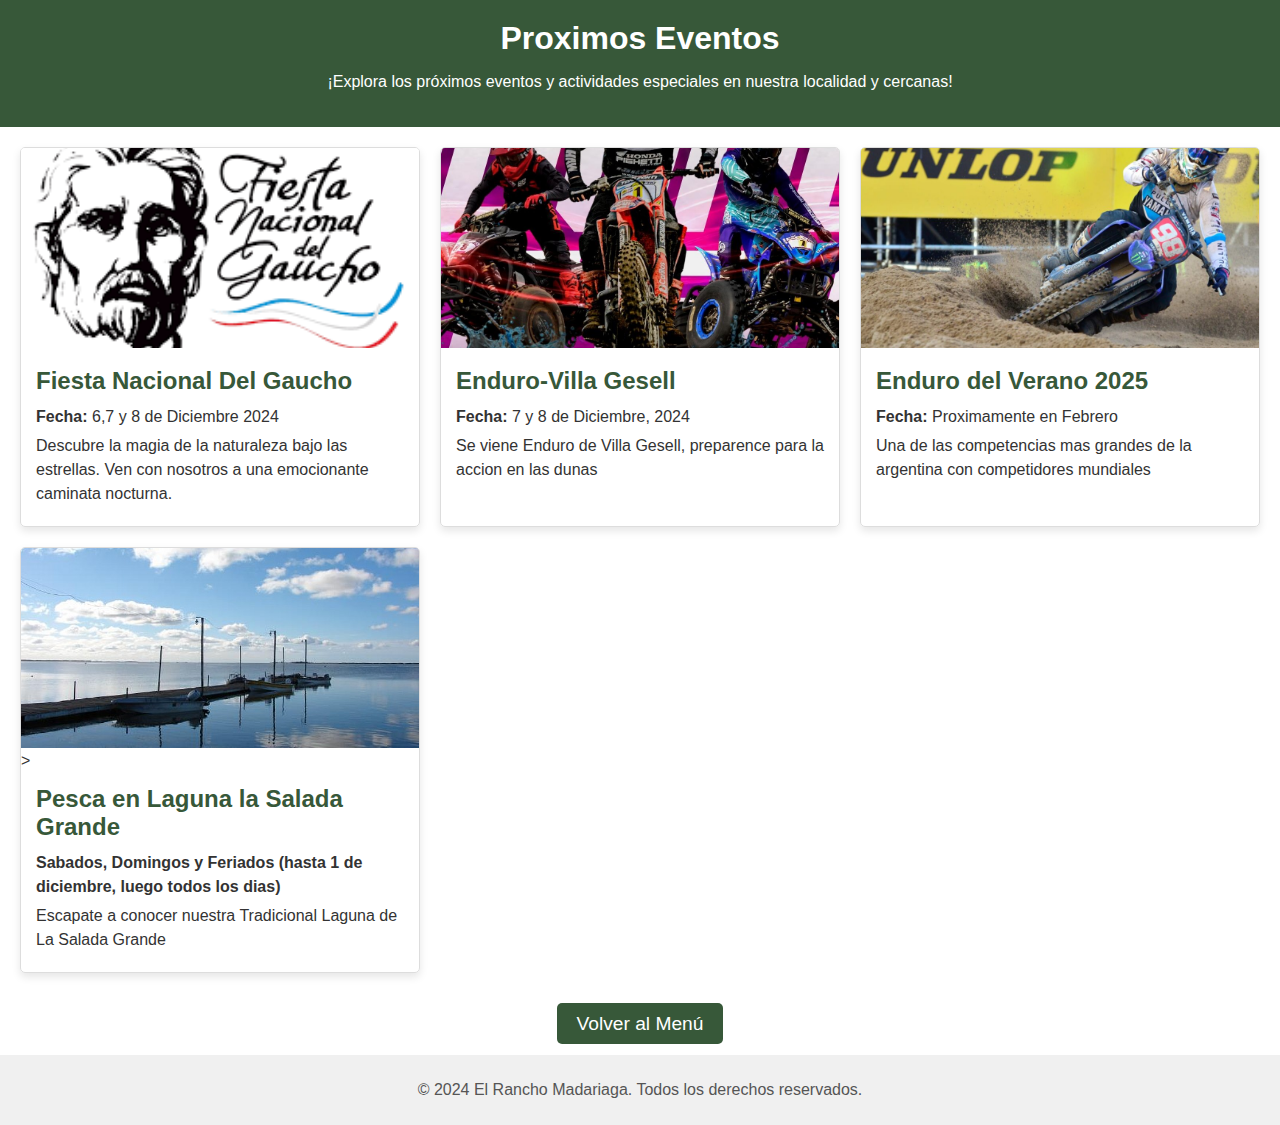
<file: eventos.html>
<!DOCTYPE html>
<html lang="es">
<head>
    <meta charset="UTF-8">
    <meta name="viewport" content="width=device-width, initial-scale=1.0">
    <title>Eventos</title>
    <link rel="stylesheet" href="styleevento.css">
</head>
<body>
    <header>
        <h1>Proximos Eventos</h1>
        <p>¡Explora los próximos eventos y actividades especiales en nuestra localidad y cercanas!</p>
    </header>

    <section class="event-list">
        <article class="event">
            <img src="img/fiestadelgaucho.png" alt="Imagen del evento 1">
            <div class="event-info">
                <h2>Fiesta Nacional Del Gaucho</h2>
                <p><strong>Fecha:</strong> 6,7 y 8 de Diciembre 2024</p>
                <p>Descubre la magia de la naturaleza bajo las estrellas. Ven con nosotros a una emocionante caminata nocturna.</p>
            </div>
        </article>

        <article class="event">
            <img src="img/endurodiciembre.jpg" alt="Imagen del evento 2">
            <div class="event-info">
                <h2>Enduro-Villa Gesell</h2>
                <p><strong>Fecha:</strong> 7 y 8 de Diciembre, 2024</p>
                <p>Se viene Enduro de Villa Gesell, preparence para la accion en las dunas</p>
            </div>
        </article>

        <article class="event">
            <img src="img/enduro.jpg" alt="Imagen del evento 3">
            <div class="event-info">
                <h2>Enduro del Verano 2025</h2>
                <p><strong>Fecha:</strong> Proximamente en Febrero</p>
                <p>Una de las competencias mas grandes de la argentina con competidores mundiales</p>
            </div>
        </article>

        <article class="event">
            <a href="https://lagunalasaladagrandemadariaga.com.ar/"><img src="img/laguna.jpg" alt="Imagen del evento 4"> </a> >
            <div class="event-info">
                <h2>Pesca en Laguna la Salada Grande</h2>
                <p><strong>Sabados, Domingos y Feriados (hasta 1 de diciembre, luego todos los dias)</strong> </p>
                <p>Escapate a conocer nuestra Tradicional Laguna de La Salada Grande</p>
            </div>
        </article>
    </section>
    
 <!-- Botón para volver al menú anterior -->
 <div class="back-button">
    <a href="index.html">Volver al Menú</a> <!-- Enlace a la página principal -->
</div>

    <footer>
        <p>&copy; 2024 El Rancho Madariaga. Todos los derechos reservados.</p>
    </footer>
</body>
</html>
</file>
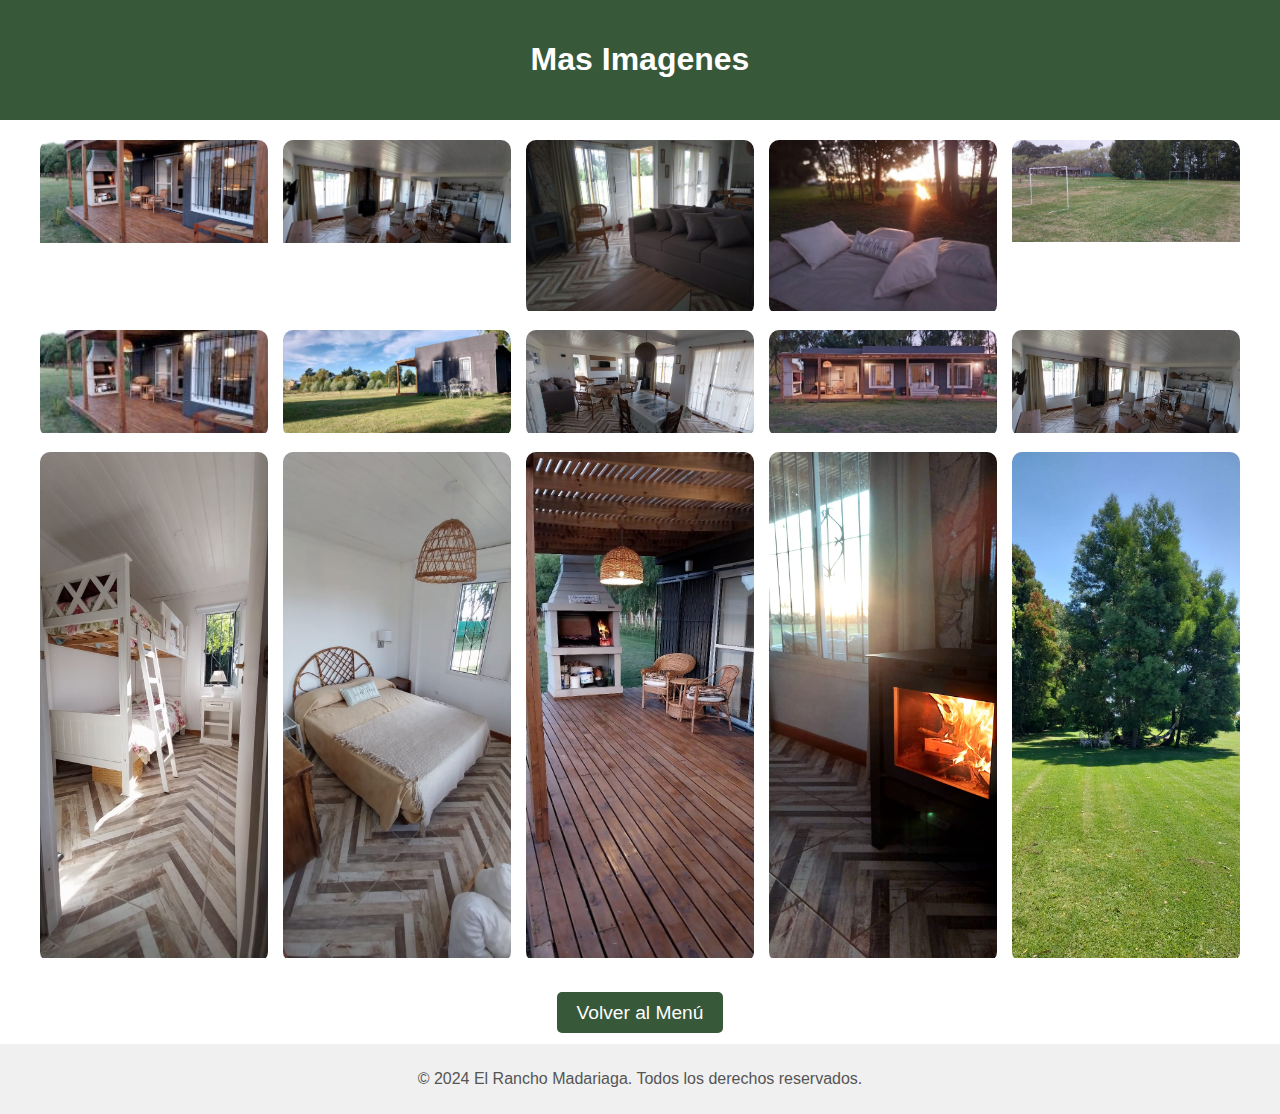
<file: imagenes.html>
<!DOCTYPE html>
<html lang="es">
<head>
    <meta charset="UTF-8">
    <meta name="viewport" content="width=device-width, initial-scale=1.0">
    <title>Galería de Imágenes</title>
    <link rel="stylesheet" href="styleimagenes.css">
</head>
<body>

    <header>
        <h1>Mas Imagenes</h1>
        <p></p>
    </header>

<section class="nav">

<div class="gallery-container">
    <div class="gallery-item">
        <img src="img/437662994.jpg" alt="Descripción de la imagen 1" class="gallery-img">
    </div>
    <div class="gallery-item">
        <img src="img/adentro.jpg" alt="Descripción de la imagen 2" class="gallery-img">
    </div>
    <div class="gallery-item">
        <img src="img/adentro2.jpg" alt="Descripción de la imagen 2" class="gallery-img">
    </div>
    <div class="gallery-item">
        <img src="img/sillon+fogon.jpg" alt="Descripción de la imagen 2" class="gallery-img">
    </div>
    <div class="gallery-item">
        <img src="img/1000139951.jpg" alt="Descripción de la imagen 2" class="gallery-img">
    </div>
    <div class="gallery-item">
        <img src="img/galeriaparrilla.jpg" alt="Descripción de la imagen 1" class="gallery-img">
    </div>
    <div class="gallery-item">
        <img src="img/parque.jpg" alt="Descripción de la imagen 2" class="gallery-img">
    </div>
    <div class="gallery-item">
        <img src="img/1000139943.jpg" alt="Descripción de la imagen 2" class="gallery-img">
    </div>
    <div class="gallery-item">
        <img src="img/casa.jpg" alt="Descripción de la imagen 2" class="gallery-img">
    </div>
    <div class="gallery-item">
        <img src="img/1000139945.jpg" alt="Descripción de la imagen 2" class="gallery-img">
    </div>
    <div class="gallery-item">
        <img src="img/1000139944.jpg" alt="Descripción de la imagen 1" class="gallery-img">
    </div>
    <div class="gallery-item">
        <img src="img/1000139947.jpg" alt="Descripción de la imagen 2" class="gallery-img">
    </div>
    <div class="gallery-item">
        <img src="img/1000139948.jpg" alt="Descripción de la imagen 2" class="gallery-img">
    </div>
    <div class="gallery-item">
        <img src="img/1000139942.jpg" alt="Descripción de la imagen 2" class="gallery-img">
    </div>
    <div class="gallery-item">
        <img src="img/1000139941.jpg" alt="Descripción de la imagen 2" class="gallery-img">
    </div>  
</div>
</section>

<!-- Modal para imagen ampliada -->
<div id="imageModal" class="modal">
    <span class="close">&times;</span>
    <img class="modal-content" id="modalImage">
    <div id="caption"></div>
</div>


 <!-- Botón para volver al menú anterior -->
 <div class="back-button">
    <a href="index.html">Volver al Menú</a> <!-- Enlace a la página principal -->
</div>

    <footer>
        <p>&copy; 2024 El Rancho Madariaga. Todos los derechos reservados.</p>
    </footer>

<script src="scriptimagenes.js"></script>
</body>
</html>
</file>
<file: styleevento.css>
/* Estilos generales */
body {
    font-family: Arial, sans-serif;
    color: #333;
    margin: 0;
    padding: 0;
}

header {
    background-color: #375839;
    color: white;
    text-align: center;
    padding: 20px;
}

h1 {
    margin: 0;
}

.event-list {
    display: grid;
    gap: 20px;
    padding: 20px;
    grid-template-columns: repeat(auto-fit, minmax(300px, 1fr));
}

.event {
    border: 1px solid #ddd;
    border-radius: 5px;
    overflow: hidden;
    box-shadow: 0 4px 8px rgba(0, 0, 0, 0.1);
    transition: transform 0.3s;
}

.event:hover {
    transform: translateY(-5px);
}

.event img {
    width: 100%;
    height: 200px;
    object-fit: cover;
}

.event-info {
    padding: 15px;
}

.event-info h2 {
    font-size: 1.5em;
    margin: 0 0 10px;
    color: #375839;
}

.event-info p {
    margin: 5px 0;
    line-height: 1.5;
}

footer {
    text-align: center;
    padding: 10px;
    background-color: #f0f0f0;
    color: #555;
}

/* Estilos para el botón de volver */
.back-button {
    text-align: center;
    margin: 20px 0;
}

.back-button a {
    background-color: #375839; /* Color del botón */
    color: white; /* Color del texto */
    padding: 10px 20px; /* Espaciado interno */
    border-radius: 5px; /* Bordes redondeados */
    text-decoration: none; /* Sin subrayado */
    font-size: 1.2em; /* Tamaño de fuente */
    transition: background-color 0.3s; /* Efecto de transición */
}

.back-button a:hover {
    background-color: #45a049; /* Color al pasar el mouse */
}
</file>
<file: styleimagenes.css>
¡* {
    box-sizing: border-box;
    margin: 0;
    padding: 0;
}

body {
    font-family: Arial, sans-serif;
    color: #333;
    margin: 0;
    padding: 0;
}


header {
    background-color: #375839;
    color: white;
    text-align: center;
    padding: 20px;
}

.gallery-container {
    display: grid;
    grid-template-columns: repeat(auto-fill, minmax(200px, 1fr));
    gap: 15px;
    padding: 20px;
    max-width: 1200px;
    margin: auto;
}

.gallery-item {
    overflow: hidden;
    cursor: pointer;
    position: relative;
    border-radius: 10px;
}

.gallery-img {
    width: 100%;
    height: auto;
    transition: transform 0.4s ease;
}

.gallery-item:hover .gallery-img {
    transform: scale(1.1);
}

/* Modal */
.modal {
    display: none;
    position: fixed;
    z-index: 10;
    left: 0;
    top: 0;
    width: 100%;
    height: 100%;
    overflow: auto;
    background-color: rgba(0, 0, 0, 0.8);
}

.modal-content {
    display: block;
    margin: 60px auto;
    max-width: 80%;
    max-height: 80%;
    border-radius: 10px;
}

.close {
    position: absolute;
    top: 20px;
    right: 35px;
    color: #ffffff;
    font-size: 40px;
    font-weight: bold;
    cursor: pointer;
}

footer {
    text-align: center;
    padding: 10px;
    background-color: #f0f0f0;
    color: #555;
}

/* Estilos para el botón de volver */
.back-button {
    text-align: center;
    margin: 20px 0;
}

.back-button a {
    background-color: #375839; /* Color del botón */
    color: white; /* Color del texto */
    padding: 10px 20px; /* Espaciado interno */
    border-radius: 5px; /* Bordes redondeados */
    text-decoration: none; /* Sin subrayado */
    font-size: 1.2em; /* Tamaño de fuente */
    transition: background-color 0.3s; /* Efecto de transición */
}

.back-button a:hover {
    background-color: #45a049; /* Color al pasar el mouse */
}
</file>
